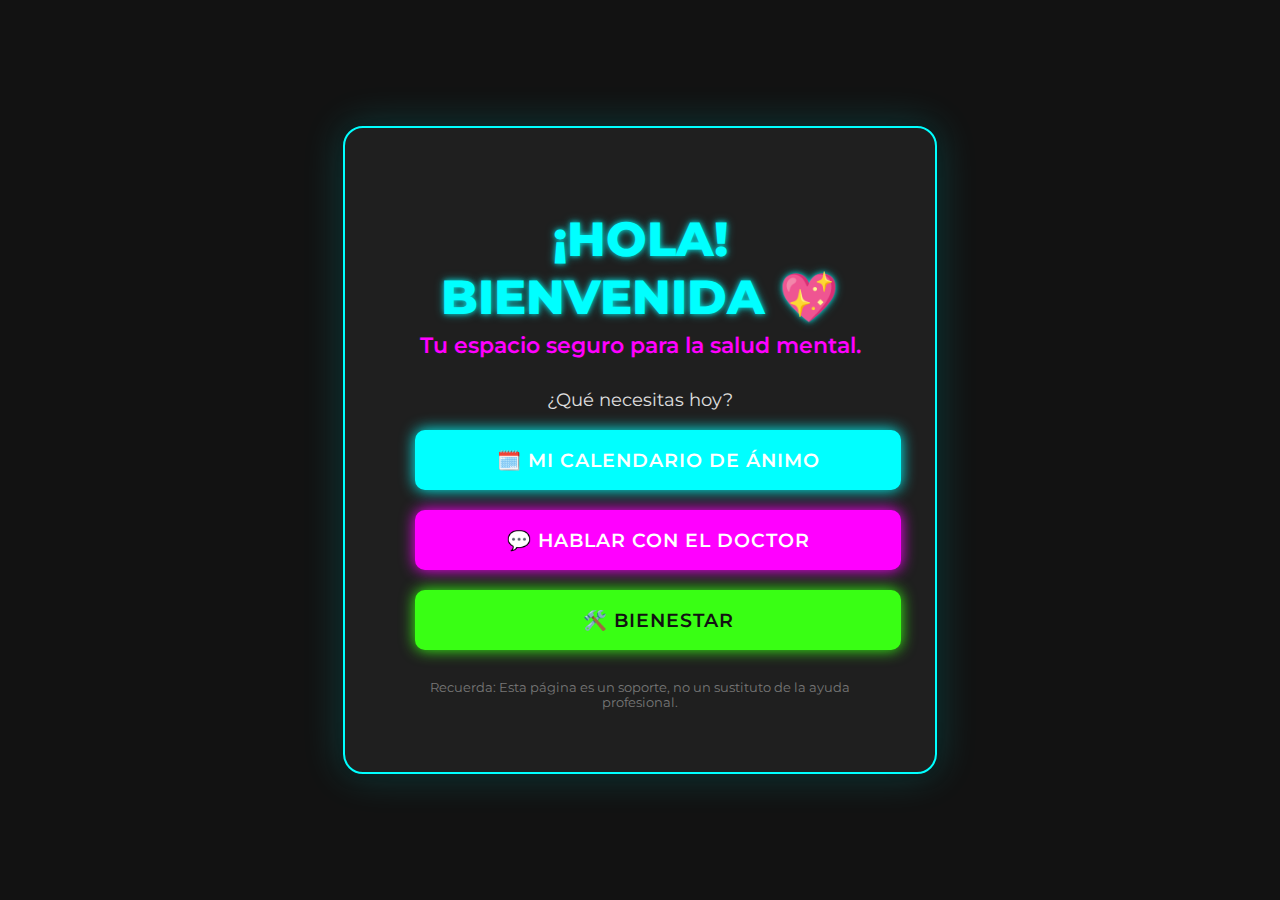
<file: index.html>
<!DOCTYPE html>
<html lang="es">
<head>
    <meta charset="UTF-8">
    <meta name="viewport" content="width=device-width, initial-scale=1.0">
    <title>Pinguino: Mind Diary</title>
    
    <link href="https://fonts.googleapis.com/css2?family=Montserrat:wght@400;600;800&display=swap" rel="stylesheet">
    
    <style>
        /* Variables de Colores Modernos y Vibrantes (Neón/Eléctricos) */
        :root {
            --color-principal: #00FFFF; /* Aqua Eléctrico/Cian (Diario) */
            --color-secundario: #FF00FF; /* Magenta Brillante/Fucsia (Chat/Parca) */
            --color-acento: #39FF14; /* Verde Neón (Bienestar) */
            --color-base: #121212; /* Fondo Oscuro */
            --color-contenedor: #1F1F1F; /* Gris Oscuro para el contenedor */
            --color-texto: #E0E0E0; /* Texto Gris Claro */
            --color-texto-hover: #FFFFFF; /* Texto Blanco al pasar el ratón */
        }

        body {
            font-family: 'Montserrat', sans-serif;
            background-color: var(--color-base); /* Fondo Oscuro */
            color: var(--color-texto);
            margin: 0;
            padding: 0;
            display: flex;
            justify-content: center;
            align-items: center;
            min-height: 100vh;
            text-align: center;
        }

        /* Renombramos 'container' a 'tool-container' para mantener la consistencia si tienes CSS externo */
        .tool-container {
            background-color: var(--color-contenedor);
            padding: 50px 70px;
            border-radius: 20px;
            /* Sombra neón sutil */
            box-shadow: 0 0 40px rgba(0, 255, 255, 0.2), 0 0 15px rgba(0, 0, 0, 0.5);
            max-width: 450px;
            width: 90%;
            border: 2px solid var(--color-principal); /* Borde Aqua Eléctrico */
        }

        h1 {
            color: var(--color-principal); /* Aqua Eléctrico */
            font-size: 3em;
            margin-bottom: 5px;
            font-weight: 800;
            text-transform: uppercase;
            /* Efecto de 'glitch' o neón sutil */
            text-shadow: 0 0 5px rgba(0, 255, 255, 0.7), 0 0 10px rgba(0, 255, 255, 0.5);
        }

        h2 {
            /* Cambio de color a Magenta para el subtítulo, siguiendo el estilo del código que enviaste */
            color: var(--color-secundario); 
            font-size: 1.4em;
            margin-top: 0;
            font-weight: 600;
            margin-bottom: 30px;
        }

        /* Estilo para la pregunta "¿Qué necesitas hoy?" */
        .tool-container p:not(.footer-note) {
            color: var(--color-texto);
            margin-bottom: 20px;
            font-size: 1.1em;
            font-weight: 400;
        }

        /* Estilos de Botones: Ocupan el 100% de ancho del contenedor */
        .cta-button {
            display: block;
            width: 100%;
            padding: 18px;
            margin: 20px 0;
            border: none;
            border-radius: 10px;
            font-family: 'Montserrat', sans-serif;
            font-size: 1.2em;
            font-weight: 600;
            text-decoration: none;
            cursor: pointer;
            transition: all 0.3s ease-in-out;
            text-transform: uppercase;
            letter-spacing: 1px;
            color: var(--color-texto-hover); /* Texto Blanco */
        }

        /* Botón para el Diario (Mi Calendario de Ánimo) */
        .cta-diario {
            background-color: var(--color-principal); /* Aqua Eléctrico */
            box-shadow: 0 0 15px var(--color-principal); /* Brillo */
        }

        .cta-diario:hover {
            background-color: #00DCDC; 
            transform: translateY(-3px) scale(1.02);
            box-shadow: 0 0 25px var(--color-principal), 0 5px 15px rgba(0, 0, 0, 0.4);
        }

        /* Botón para el Chatbot (Hablar con el Doctor) */
        .cta-chat {
            background-color: var(--color-secundario); /* Magenta Brillante */
            box-shadow: 0 0 15px var(--color-secundario); /* Brillo */
        }

        .cta-chat:hover {
            background-color: #DD00DD; 
            transform: translateY(-3px) scale(1.02);
            box-shadow: 0 0 25px var(--color-secundario), 0 5px 15px rgba(0, 0, 0, 0.4);
        }

        /* Botón para Bienestar */
        .cta-chat2 {
            background-color: var(--color-acento); /* Verde Neón */
            box-shadow: 0 0 15px var(--color-acento);
            color: var(--color-base); /* Texto oscuro para el fondo claro */
        }

        .cta-chat2:hover {
            background-color: #2ED40D; 
            transform: translateY(-3px) scale(1.02);
            box-shadow: 0 0 25px var(--color-acento), 0 5px 15px rgba(0, 0, 0, 0.4);
        }

        .footer-note {
            margin-top: 30px;
            font-size: 0.8em;
            color: #777;
            font-weight: 400;
        }
    </style>
</head>
<body>
    <div class="tool-container">
        <h1>¡HOLA! BIENVENIDA 💖</h1>
        <h2>Tu espacio seguro para la salud mental.</h2>
        
        <p>¿Qué necesitas hoy?</p>
        
        <a href="diario.html" class="cta-button cta-diario">
            🗓️ MI CALENDARIO DE ÁNIMO
        </a>
        
        <a href="chat.html" class="cta-button cta-chat">
            💬 HABLAR CON EL DOCTOR
        </a>

        <a href="bienestar.html" class="cta-button cta-chat2">
            🛠️ BIENESTAR
        </a>

        <p class="footer-note">Recuerda: Esta página es un soporte, no un sustituto de la ayuda profesional.</p>
    </div>
</body>
</html>
</file>
